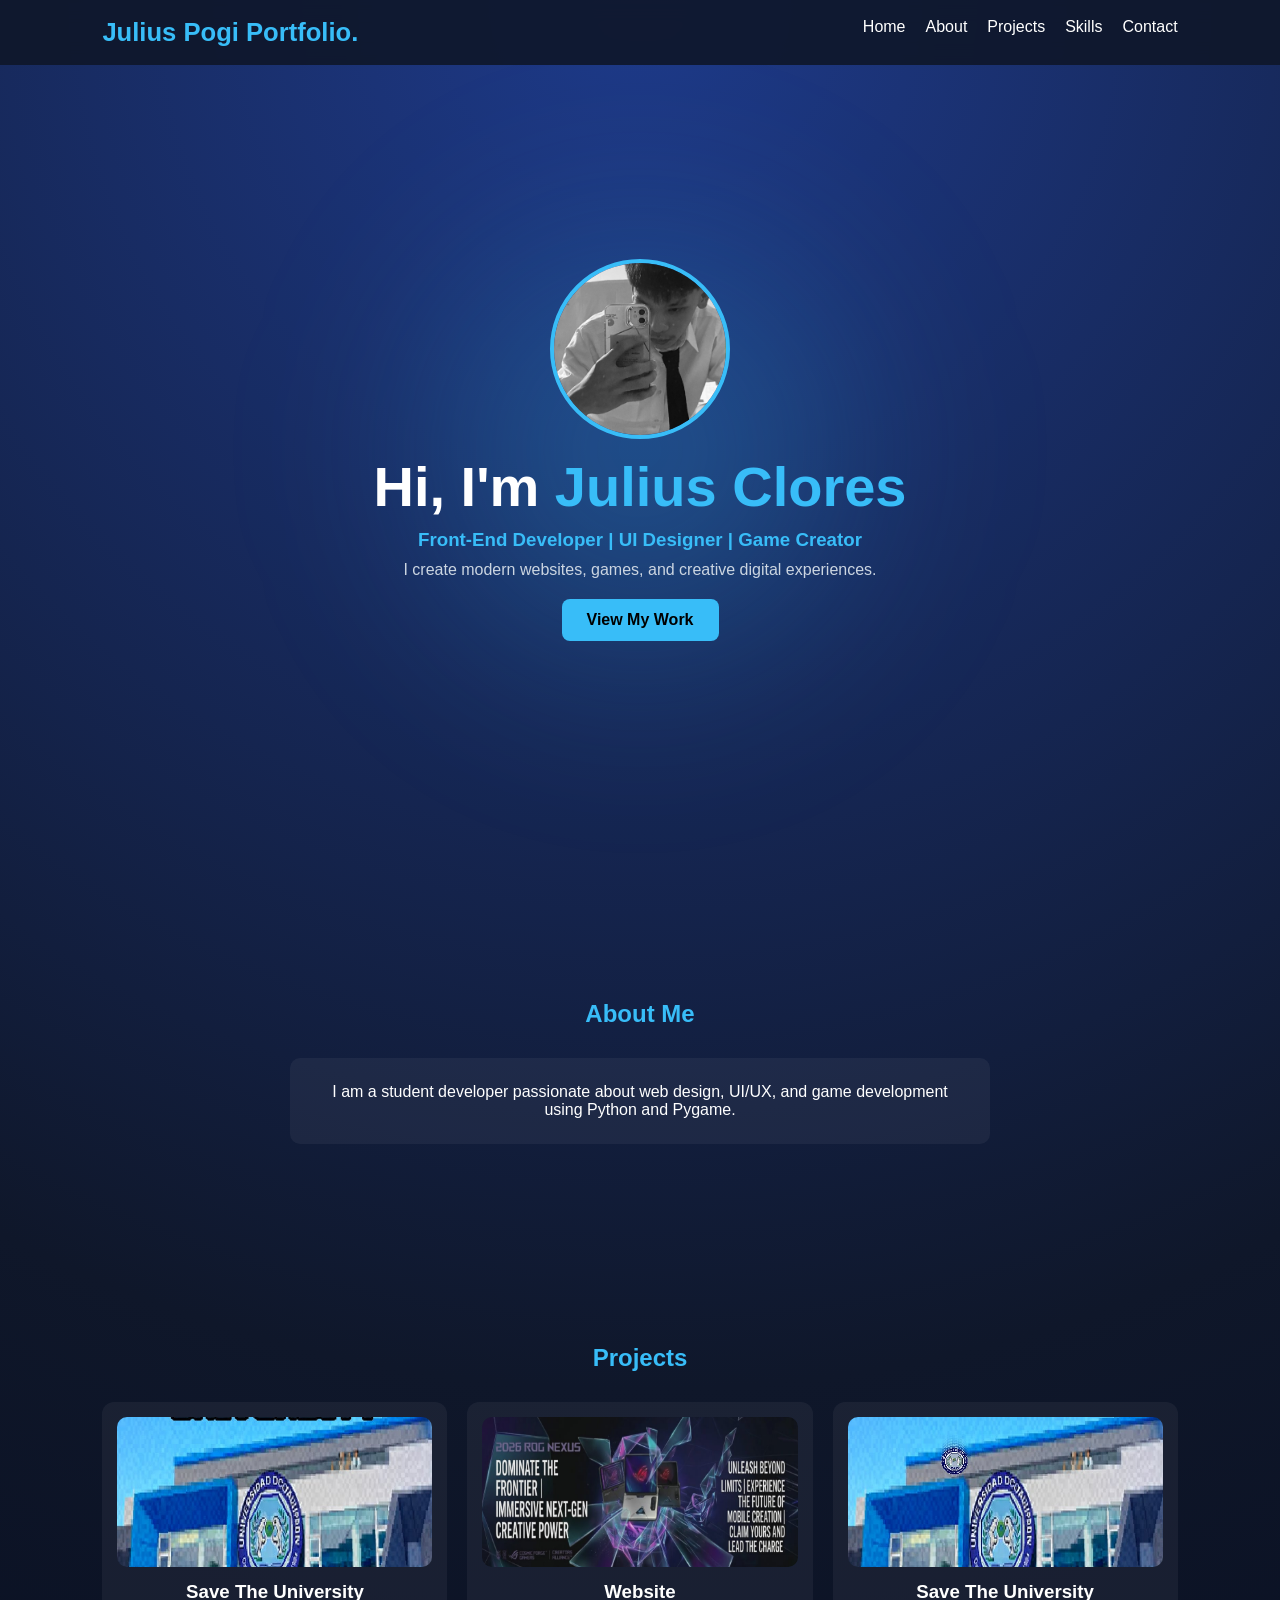
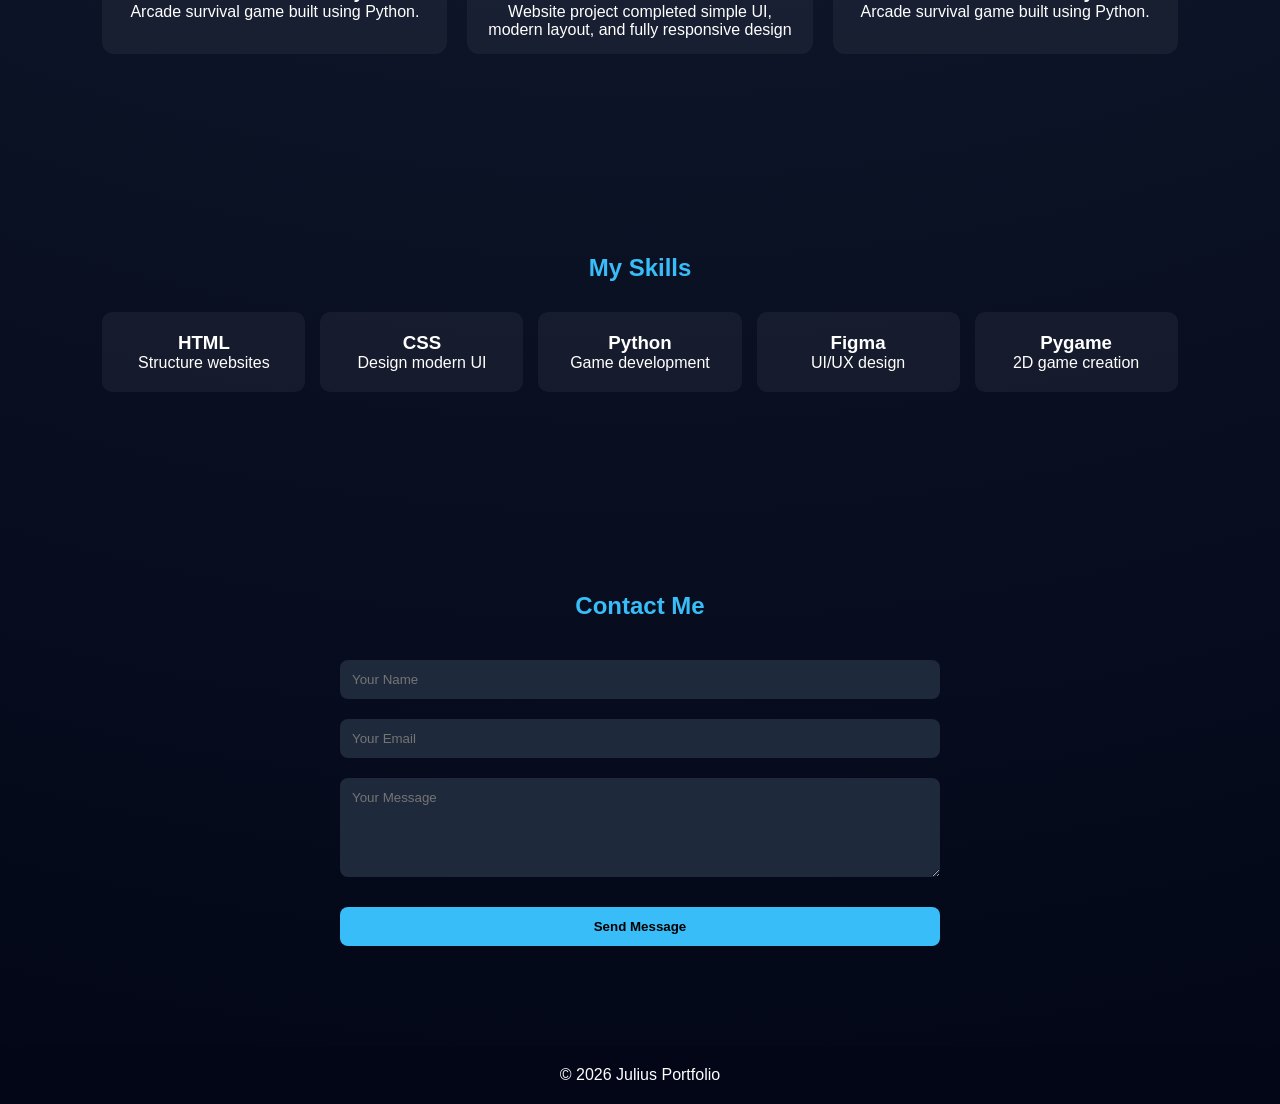
<file: index.html>
<!DOCTYPE html>
<html lang="en">

<head>
    <meta charset="UTF-8">
    <meta name="viewport" content="width=device-width, initial-scale=1.0">
    <title>Julius Portfolio</title>

    <link rel="stylesheet" href="css.css">
</head>

<body>

<!-- NAV -->
<nav>
    <div class="logo">Julius Pogi Portfolio.</div>

    <ul>
        <li><a href="#home">Home</a></li>
        <li><a href="#about">About</a></li>
        <li><a href="#projects">Projects</a></li>
        <li><a href="#skills">Skills</a></li>
        <li><a href="#contact">Contact</a></li>
    </ul>
</nav>

<!-- HERO -->
<section class="hero" id="home">

    <img src="images/me.jpg" alt="Profile" class="profile-img">

    <h1>Hi, I'm <span>Julius Clores</span></h1>

    <h3 class="role">Front-End Developer | UI Designer | Game Creator</h3>

    <p>
        I create modern websites, games, and creative digital experiences.
    </p>

    <a href="#projects" class="btn">View My Work</a>

</section>

<!-- ABOUT -->
<section id="about">
    <h2>About Me</h2>

    <div class="about-box">
        <p>
            I am a student developer passionate about web design,
            UI/UX, and game development using Python and Pygame.
        </p>
    </div>
</section>

<!-- PROJECTS -->
<section id="projects">
    <h2>Projects</h2>

    <div class="projects-container">

        <div class="card">
            <img src="images/intropichaha.jpg" alt="Game Project">
            <h3>Save The University</h3>
            <p>Arcade survival game built using Python.</p>
        </div>

        <div class="card">
            <img src="images/websitepic.jpg" alt="Website Project">
            <h3>Website</h3>
            <p>Website project completed simple UI, modern layout, and fully responsive design</p>
        </div>

        <div class="card">
            <img src="images/catchingpic.jpg" alt="Game Project">
            <h3>Save The University</h3>
            <p>Arcade survival game built using Python.</p>
        </div>

    </div>
</section>

<!-- SKILLS -->
<section id="skills">
    <h2>My Skills</h2>

    <div class="skills-container">

        <div class="skill-card"><h3>HTML</h3><p>Structure websites</p></div>
        <div class="skill-card"><h3>CSS</h3><p>Design modern UI</p></div>
        <div class="skill-card"><h3>Python</h3><p>Game development</p></div>
        <div class="skill-card"><h3>Figma</h3><p>UI/UX design</p></div>
        <div class="skill-card"><h3>Pygame</h3><p>2D game creation</p></div>

    </div>
</section>

<!-- CONTACT -->
<section id="contact">
    <h2>Contact Me</h2>

    <form class="contact-form">
        <input type="text" placeholder="Your Name">
        <input type="email" placeholder="Your Email">
        <textarea rows="5" placeholder="Your Message"></textarea>

        <button class="btn">Send Message</button>
    </form>
</section>

<!-- FOOTER -->
<footer>
    <p>© 2026 Julius Portfolio</p>
</footer>

</body>
</html>
</file>
<file: css.css>
/* RESET */
* {
    margin: 0;
    padding: 0;
    box-sizing: border-box;
    font-family: Arial, sans-serif;
}

html {
    scroll-behavior: smooth;
}

/* BACKGROUND */
body {
    background: radial-gradient(circle at top, #1e3a8a, #0f172a, #020617);
    color: white;
    position: relative;
    overflow-x: hidden;
}

/* 🔵 SOFT CENTER GLOW */
body::after {
    content: "";
    position: fixed;
    top: 50%;
    left: 50%;
    width: 650px;
    height: 650px;
    transform: translate(-50%, -50%);
    background: radial-gradient(circle, rgba(56,189,248,0.30), transparent 65%);
    filter: blur(80px);
    z-index: -1;
    pointer-events: none;
}

/* NAV */
nav {
    position: fixed;
    width: 100%;
    top: 0;
    display: flex;
    justify-content: space-between;
    padding: 18px 8%;
    background: rgba(15, 23, 42, 0.9);
    backdrop-filter: blur(10px);
    z-index: 1000;
}

.logo {
    font-size: 1.6rem;
    font-weight: bold;
    color: #38bdf8;
}

nav ul {
    display: flex;
    list-style: none;
}

nav ul li {
    margin-left: 20px;
}

nav ul li a {
    text-decoration: none;
    color: white;
    transition: 0.3s;
}

nav ul li a:hover {
    color: #38bdf8;
}

/* HERO */
.hero {
    height: 100vh;
    display: flex;
    flex-direction: column;
    justify-content: center;
    align-items: center;
    text-align: center;
}

.profile-img {
    width: 180px;
    height: 180px;
    border-radius: 50%;
    object-fit: cover;
    border: 4px solid #38bdf8;
    margin-bottom: 15px;
}

.hero h1 {
    font-size: 3.5rem;
}

.hero span {
    color: #38bdf8;
}

.role {
    color: #38bdf8;
    margin: 10px 0;
}

.hero p {
    max-width: 600px;
    color: #cbd5e1;
}

/* BUTTON */
.btn {
    margin-top: 20px;
    padding: 12px 25px;
    background: #38bdf8;
    color: black;
    border: none;
    border-radius: 8px;
    text-decoration: none;
    font-weight: bold;
    cursor: pointer;
}

/* SECTIONS */
section {
    padding: 100px 8%;
    text-align: center;
}

h2 {
    color: #38bdf8;
    margin-bottom: 30px;
}

/* ABOUT */
.about-box {
    max-width: 700px;
    margin: auto;
    background: rgba(255,255,255,0.05);
    padding: 25px;
    border-radius: 10px;
}

/* PROJECTS */
.projects-container {
    display: grid;
    grid-template-columns: repeat(auto-fit, minmax(250px, 1fr));
    gap: 20px;
}

.card {
    background: rgba(255,255,255,0.05);
    padding: 15px;
    border-radius: 12px;
    transition: 0.3s;
}

.card:hover {
    transform: translateY(-8px);
}

.card img {
    width: 100%;
    height: 150px;
    object-fit: cover;
    border-radius: 10px;
    margin-bottom: 10px;
}

/* SKILLS */
.skills-container {
    display: grid;
    grid-template-columns: repeat(auto-fit, minmax(200px, 1fr));
    gap: 15px;
}

.skill-card {
    background: rgba(255,255,255,0.05);
    padding: 20px;
    border-radius: 10px;
}

/* CONTACT */
.contact-form {
    max-width: 600px;
    margin: auto;
    display: flex;
    flex-direction: column;
}

.contact-form input,
.contact-form textarea {
    margin: 10px 0;
    padding: 12px;
    border: none;
    border-radius: 8px;
    background: #1e293b;
    color: white;
}

/* FOOTER */
footer {
    text-align: center;
    padding: 20px;
    background: #020617;
}
</file>
